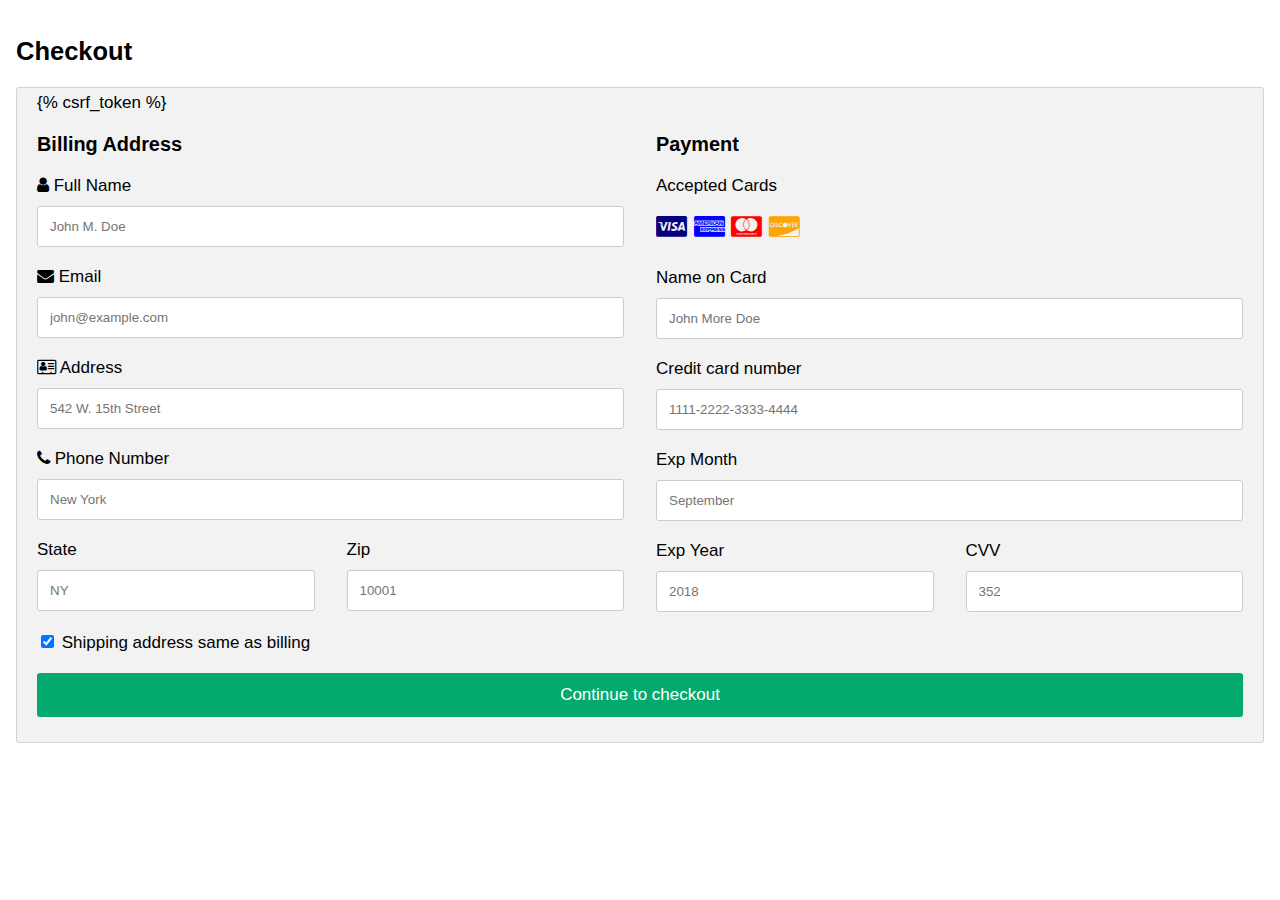
<file: customer/templates/checkout.html>
<!DOCTYPE html>
<html>
<head>
<meta name="viewport" content="width=device-width, initial-scale=1">
<link rel="stylesheet" href="https://cdnjs.cloudflare.com/ajax/libs/font-awesome/4.7.0/css/font-awesome.min.css">
<style>
body {
  font-family: Arial;
  font-size: 17px;
  padding: 8px;
}

* {
  box-sizing: border-box;
}

.row {
  display: -ms-flexbox; /* IE10 */
  display: flex;
  -ms-flex-wrap: wrap; /* IE10 */
  flex-wrap: wrap;
  margin: 0 -16px;
}

.col-25 {
  -ms-flex: 25%; /* IE10 */
  flex: 25%;
}

.col-50 {
  -ms-flex: 50%; /* IE10 */
  flex: 50%;
}

.col-75 {
  -ms-flex: 75%; /* IE10 */
  flex: 75%;
}

.col-25,
.col-50,
.col-75 {
  padding: 0 16px;
}

.container {
  background-color: #f2f2f2;
  padding: 5px 20px 15px 20px;
  border: 1px solid lightgrey;
  border-radius: 3px;
}

input[type=text] {
  width: 100%;
  margin-bottom: 20px;
  padding: 12px;
  border: 1px solid #ccc;
  border-radius: 3px;
}

label {
  margin-bottom: 10px;
  display: block;
}

.icon-container {
  margin-bottom: 20px;
  padding: 7px 0;
  font-size: 24px;
}

.btn {
  background-color: #04AA6D;
  color: white;
  padding: 12px;
  margin: 10px 0;
  border: none;
  width: 100%;
  border-radius: 3px;
  cursor: pointer;
  font-size: 17px;
}

.btn:hover {
  background-color: #45a049;
}

a {
  color: #2196F3;
}

hr {
  border: 1px solid lightgrey;
}

span.price {
  float: right;
  color: grey;
}

/* Responsive layout - when the screen is less than 800px wide, make the two columns stack on top of each other instead of next to each other (also change the direction - make the "cart" column go on top) */
@media (max-width: 800px) {
  .row {
    flex-direction: column-reverse;
  }
  .col-25 {
    margin-bottom: 20px;
  }
}
</style>
</head>
<body>

<h2>Checkout</h2>

    <div class="container">
      <form method="post">
        {% csrf_token %}
      
        <div class="row">
          <div class="col-50">
            <h3>Billing Address</h3>
            <label for="fname"><i class="fa fa-user"></i> Full Name</label>
            <input type="text" id="fname" name="firstname" placeholder="John M. Doe">
            <label for="email"><i class="fa fa-envelope"></i> Email</label>
            <input type="text" id="email" name="email" placeholder="john@example.com">
            <label for="adr"><i class="fa fa-address-card-o"></i> Address</label>
            <input type="text" id="adr" name="address" required placeholder="542 W. 15th Street">
            <label for="city"><i class="fa fa-phone"></i> Phone Number</label>
            <input type="text" id="city" name="phone" required placeholder="New York">

            <div class="row">
              <div class="col-50">
                <label for="state">State</label>
                <input type="text" id="state" name="state" placeholder="NY">
              </div>
              <div class="col-50">
                <label for="zip">Zip</label>
                <input type="text" id="zip" name="zip" placeholder="10001">
              </div>
            </div>
          </div>

          <div class="col-50">
            <h3>Payment</h3>
            <label for="fname">Accepted Cards</label>
            <div class="icon-container">
              <i class="fa fa-cc-visa" style="color:navy;"></i>
              <i class="fa fa-cc-amex" style="color:blue;"></i>
              <i class="fa fa-cc-mastercard" style="color:red;"></i>
              <i class="fa fa-cc-discover" style="color:orange;"></i>
            </div>
            <label for="cname">Name on Card</label>
            <input type="text" id="cname" name="cardname" placeholder="John More Doe">
            <label for="ccnum">Credit card number</label>
            <input type="text" id="ccnum" name="cardnumber" placeholder="1111-2222-3333-4444">
            <label for="expmonth">Exp Month</label>
            <input type="text" id="expmonth" name="expmonth" placeholder="September">
            <div class="row">
              <div class="col-50">
                <label for="expyear">Exp Year</label>
                <input type="text" id="expyear" name="expyear" placeholder="2018">
              </div>
              <div class="col-50">
                <label for="cvv">CVV</label>
                <input type="text" id="cvv" name="cvv" placeholder="352">
              </div>
            </div>
          </div>
          
        </div>
        <label>
          <input type="checkbox" checked="checked" name="sameadr"> Shipping address same as billing
        </label>
        <input type="submit" value="Continue to checkout" class="btn">
      </form>
    </div>

</body>
</html>
</file>
